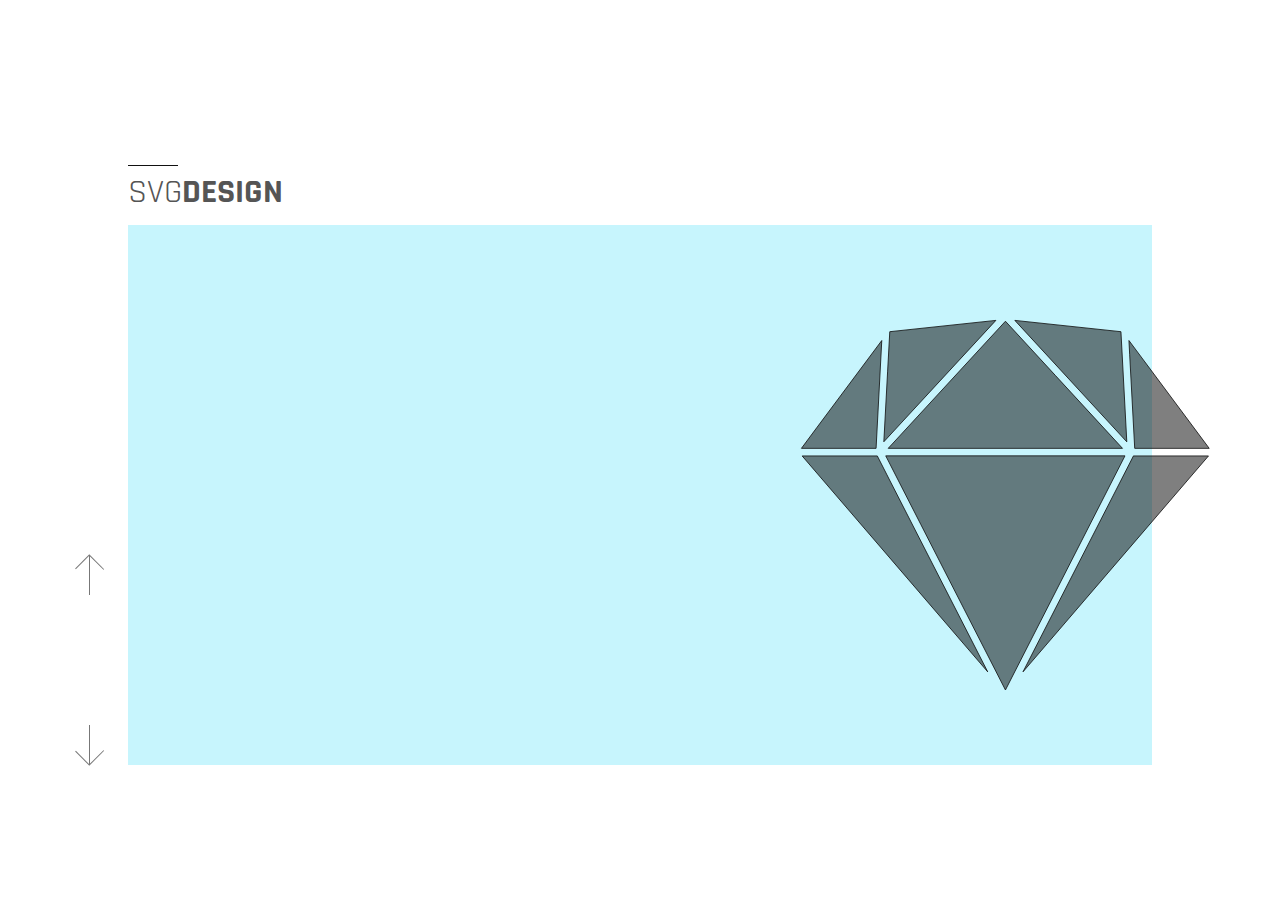
<file: animation/01/index.html>
<!DOCTYPE html>
<html lang="ko">
<head>
	<meta charset="UTF-8">
	<meta http-equiv="X-UA-Compatible" content="IE=edge">
	<meta name="viewport" content="width=device-width, initial-scale=1.0">
	<title>SVG</title>
	<link rel="shortcut icon" href="favicon.ico">
	<link rel="stylesheet" href="./scss/style.css">
	<link rel="stylesheet" href="./css/style.css">
	
</head>
<body>
	<main>
		<h1>SVG<strong>DESIGN</strong></h1>

		<a href="#" class="btnup">
			<span></span>
			<p>UP</p>
		</a>

		<a href="#" class="btndown">
			<span></span>
			<p>DOWN</p>
		</a>

		<ul class="panel">
			<li class='on' data-index='0'>
				<div class="bg">
					<div class="pic">
						<svg viewBox="0 0 512 512"><path d="M27.5 162.2L9 187.1h90.5l6.9-130.7-78.9 105.8zM396.3 45.7L267.7 32l135.7 147.2-7.1-133.5zM112.2 218.3l-11.2-22H9.9L234.8 458zm2-31.2h284l-81.5-88.5L256.3 33zm297.3 9.1L277.6 458l224.8-261.7h-90.9zM415.4 69L406 56.4l.9 17.3 6.1 113.4h90.3zM113.5 93.5l-4.6 85.6L244.7 32 116.1 45.7zm287.7 102.7h-290l42.4 82.9L256.3 480l144.9-283.8z"></path></svg>
					</div>
				</div>
			</li>
			<li data-index='1'>
				<div class="bg">
					<div class="pic">
						<svg viewBox="0 0 448 512"><path d="M319.5 114.7c-22.2-14-43.5-19.5-64.7-33.5-13-8.8-31.3-30-46.5-48.3-2.7 29.3-11.5 41.2-22 49.5-21.3 17-34.8 22.2-53.5 32.3C117 123 32 181.5 32 290.5 32 399.7 123.8 480 225.8 480 327.5 480 416 406 416 294c0-112.3-83-171-96.5-179.3zm2.5 325.6c-20.1 20.1-90.1 28.7-116.7 4.2-4.8-4.8.3-12 6.5-12 0 0 17 13.3 51.5 13.3 27 0 46-7.7 54.5-14 6.1-4.6 8.4 4.3 4.2 8.5zm-54.5-52.6c8.7-3.6 29-3.8 36.8 1.3 4.1 2.8 16.1 18.8 6.2 23.7-8.4 4.2-1.2-15.7-26.5-15.7-14.7 0-19.5 5.2-26.7 11-7 6-9.8 8-12.2 4.7-6-8.2 15.9-22.3 22.4-25zM360 405c-15.2-1-45.5-48.8-65-49.5-30.9-.9-104.1 80.7-161.3 42-38.8-26.6-14.6-104.8 51.8-105.2 49.5-.5 83.8 49 108.5 48.5 21.3-.3 61.8-41.8 81.8-41.8 48.7 0 23.3 109.3-15.8 106z"></path></svg>
					</div>
				</div>
			</li>
			<li data-index='2'>
				<div class="bg">
					<div class="pic">
						<svg viewBox="0 0 448 512"><path d="M439.55 236.05L244 40.45a28.87 28.87 0 0 0-40.81 0l-40.66 40.63 51.52 51.52c27.06-9.14 52.68 16.77 43.39 43.68l49.66 49.66c34.23-11.8 61.18 31 35.47 56.69-26.49 26.49-70.21-2.87-56-37.34L240.22 199v121.85c25.3 12.54 22.26 41.85 9.08 55a34.34 34.34 0 0 1-48.55 0c-17.57-17.6-11.07-46.91 11.25-56v-123c-20.8-8.51-24.6-30.74-18.64-45L142.57 101 8.45 235.14a28.86 28.86 0 0 0 0 40.81l195.61 195.6a28.86 28.86 0 0 0 40.8 0l194.69-194.69a28.86 28.86 0 0 0 0-40.81z"></path></svg>
					</div>
				</div>
			</li>
			<li data-index='3'>
				<div class="bg">
					<div class="pic">
						<svg viewBox="0 0 512 512"><path d="M459.37 151.716c.325 4.548.325 9.097.325 13.645 0 138.72-105.583 298.558-298.558 298.558-59.452 0-114.68-17.219-161.137-47.106 8.447.974 16.568 1.299 25.34 1.299 49.055 0 94.213-16.568 130.274-44.832-46.132-.975-84.792-31.188-98.112-72.772 6.498.974 12.995 1.624 19.818 1.624 9.421 0 18.843-1.3 27.614-3.573-48.081-9.747-84.143-51.98-84.143-102.985v-1.299c13.969 7.797 30.214 12.67 47.431 13.319-28.264-18.843-46.781-51.005-46.781-87.391 0-19.492 5.197-37.36 14.294-52.954 51.655 63.675 129.3 105.258 216.365 109.807-1.624-7.797-2.599-15.918-2.599-24.04 0-57.828 46.782-104.934 104.934-104.934 30.213 0 57.502 12.67 76.67 33.137 23.715-4.548 46.456-13.32 66.599-25.34-7.798 24.366-24.366 44.833-46.132 57.827 21.117-2.273 41.584-8.122 60.426-16.243-14.292 20.791-32.161 39.308-52.628 54.253z"></path></svg>
					</div>
				</div>
			</li>
		</ul>
	</main>
	<script src="./main.js"></script>	
</body>
</html>
</file>
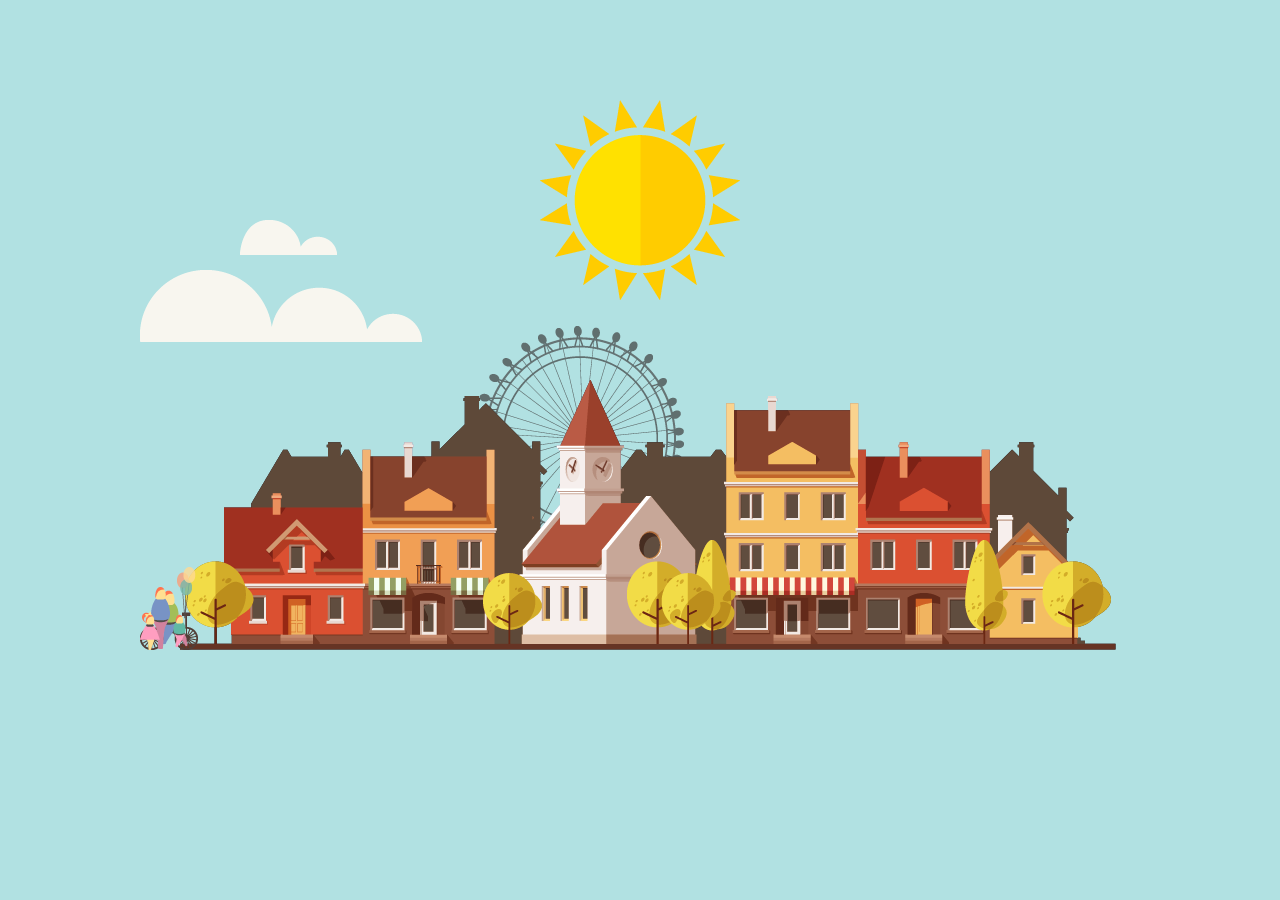
<file: animation/02/index.html>
<!DOCTYPE html>
<html lang="en">
<head>
    <meta charset="UTF-8">
    <meta http-equiv="X-UA-Compatible" content="IE=edge">
    <meta name="viewport" content="width=device-width, initial-scale=1.0">
    <title>town</title>
    <link rel="stylesheet" href="css/style.css">
</head>
<body>
    <section>
        <article class="sky">
            <img src="./img/sun.png" alt="sun" class="sun">
            <img src="./img/cloud1.png" alt="cloud1" class="cloud1">
            <img src="./img/cloud2.png" alt="cloud2" class="cloud2">
        </article>

        <article class="town">
            <img src="./img/circle.png" alt="circle" class="circle">
            <img src="./img/town_night.png" alt="town_night" class="night">
            <img src="./img/town_day.png" alt="town_day" class="day">
        </article>

        <article class="people">
            <img src="./img/man.png" alt="man" class="man">
            <img src="./img/family.png" alt="family" class="family">
        </article>
    </section>
</body>
</html>
</file>
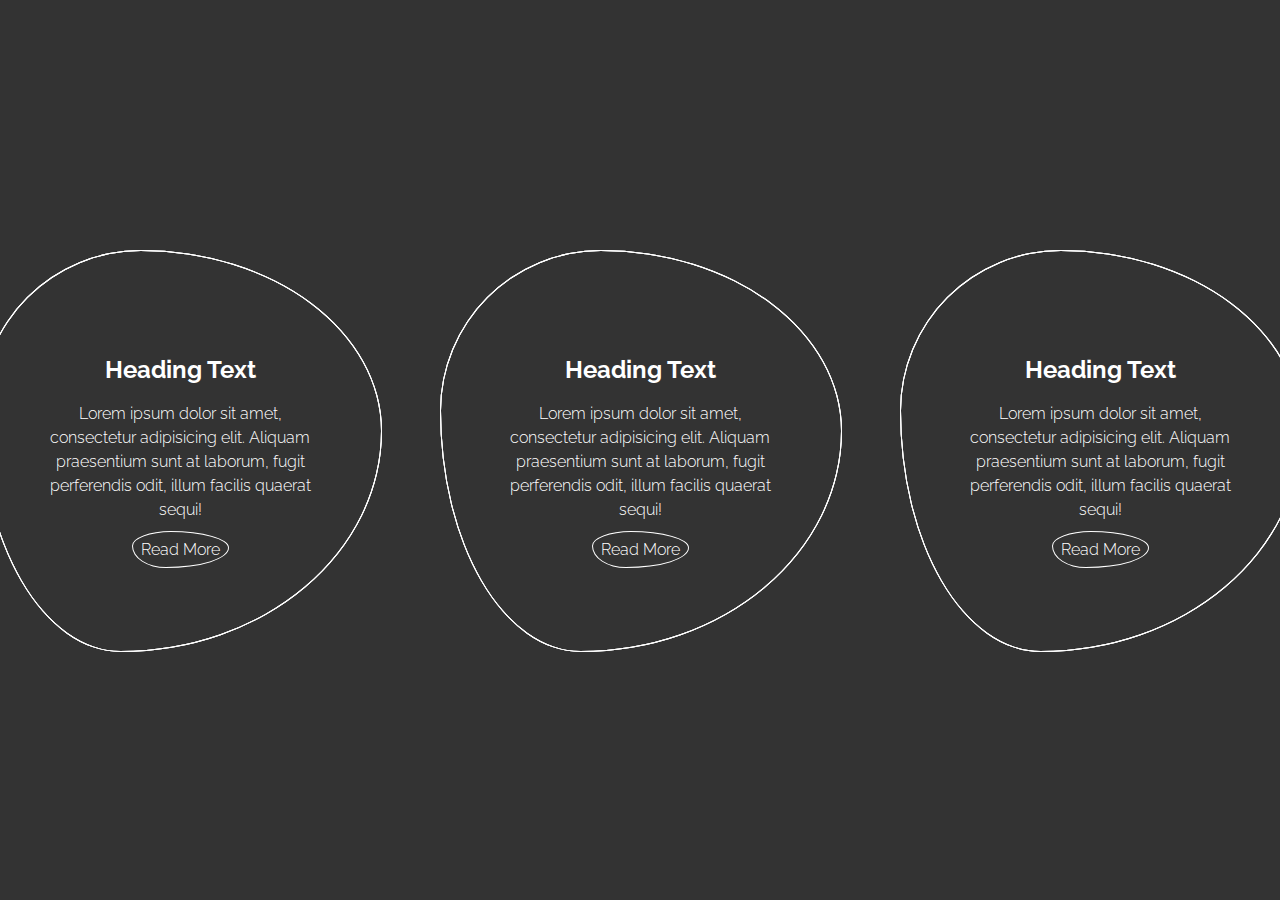
<file: portfolio/practical-coding/animation/01/index.html>
<!DOCTYPE html>
<html lang="ko">
<head>
  <meta charset="UTF-8">
  <title>3) 더블 보더 레디어스 애니메이션 - 03</title>
  <link rel="stylesheet" href="style.css">
</head>
<body>

  <div class="container">
    <div class="square">
      <span></span>
      <span></span>
      <span></span>
      <div>
        <h2>Heading Text</h2>
        <p>
          Lorem ipsum dolor sit amet, consectetur adipisicing elit. Aliquam praesentium sunt at laborum, fugit perferendis odit, illum facilis quaerat sequi!
        </p>
        <a href="#none">Read More</a>
      </div>
    </div>
    <div class="square">
      <span></span>
      <span></span>
      <span></span>
      <div>
        <h2>Heading Text</h2>
        <p>
          Lorem ipsum dolor sit amet, consectetur adipisicing elit. Aliquam praesentium sunt at laborum, fugit perferendis odit, illum facilis quaerat sequi!
        </p>
        <a href="#none">Read More</a>
      </div>
    </div>
    <div class="square">
      <span></span>
      <span></span>
      <span></span>
      <div>
        <h2>Heading Text</h2>
        <p>
          Lorem ipsum dolor sit amet, consectetur adipisicing elit. Aliquam praesentium sunt at laborum, fugit perferendis odit, illum facilis quaerat sequi!
        </p>
        <a href="#none">Read More</a>
      </div>
    </div>
  </div>
  
</body>
</html>
</file>
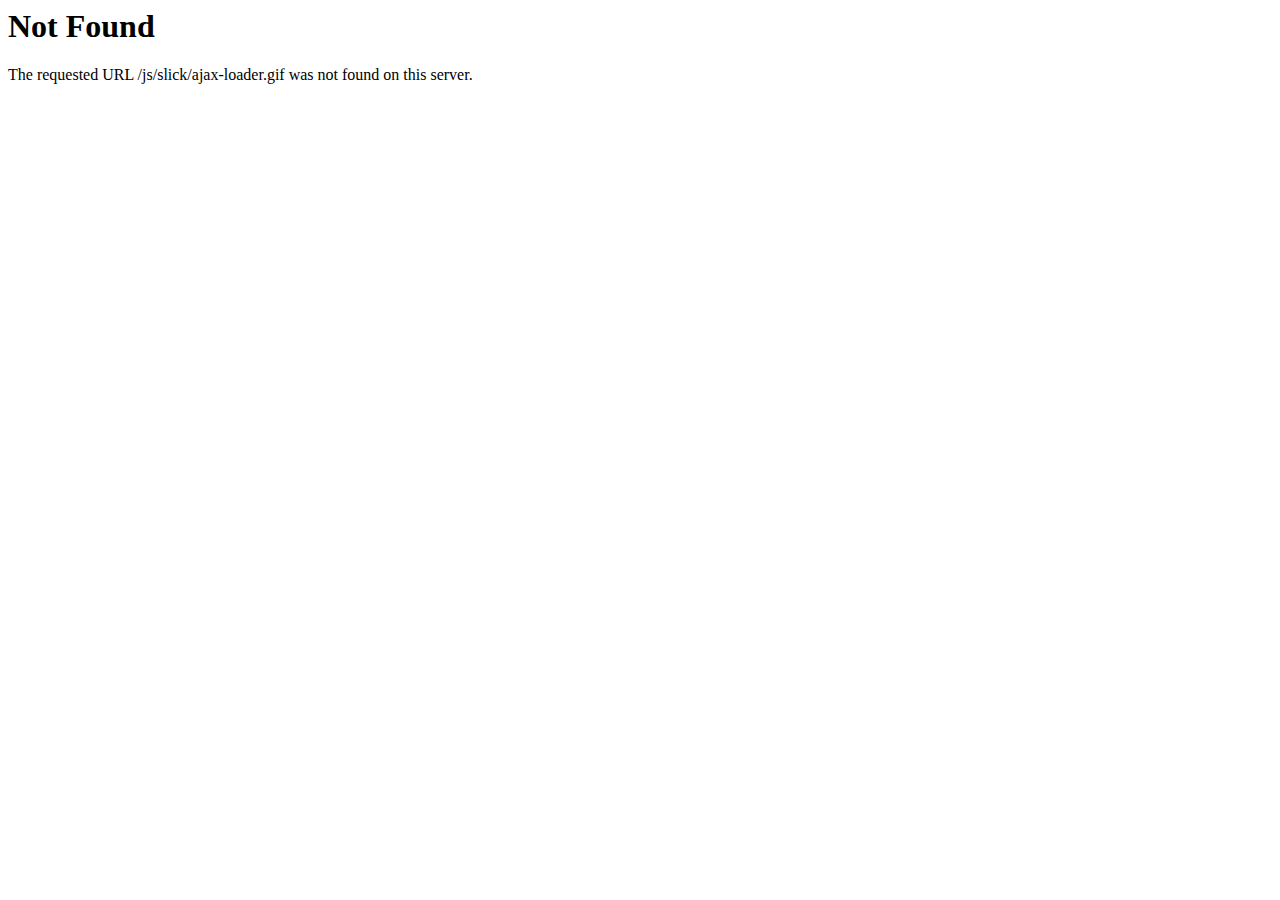
<file: js/slick/ajax-loader.html>
<!DOCTYPE HTML PUBLIC "-//IETF//DTD HTML 2.0//EN">
<html><head>
<title>404 Not Found</title>
</head><body>
<h1>Not Found</h1>
<p>The requested URL /js/slick/ajax-loader.gif was not found on this server.</p>
</body></html>
</file>
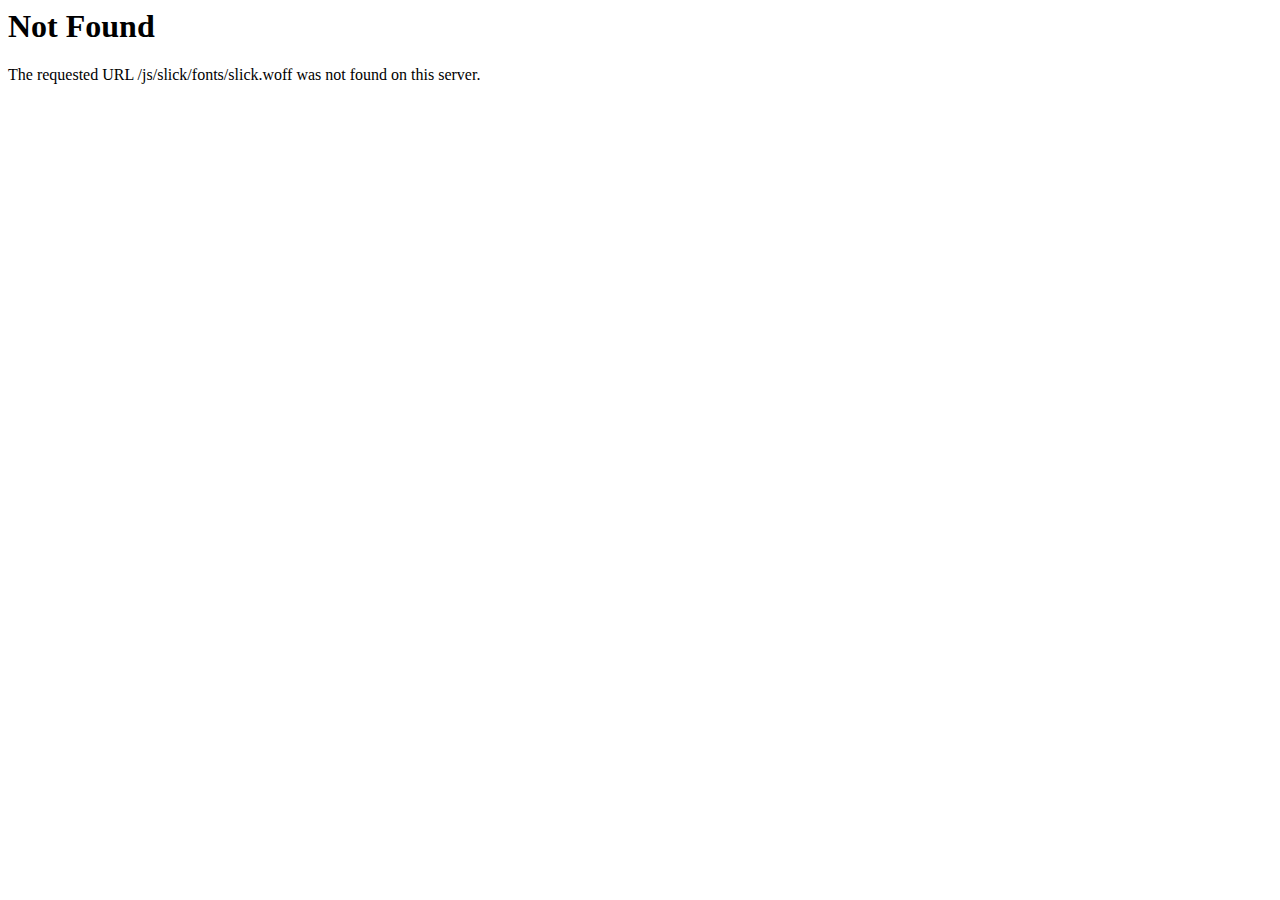
<file: js/slick/fonts/slick-2.html>
<!DOCTYPE HTML PUBLIC "-//IETF//DTD HTML 2.0//EN">
<html><head>
<title>404 Not Found</title>
</head><body>
<h1>Not Found</h1>
<p>The requested URL /js/slick/fonts/slick.woff was not found on this server.</p>
</body></html>
</file>
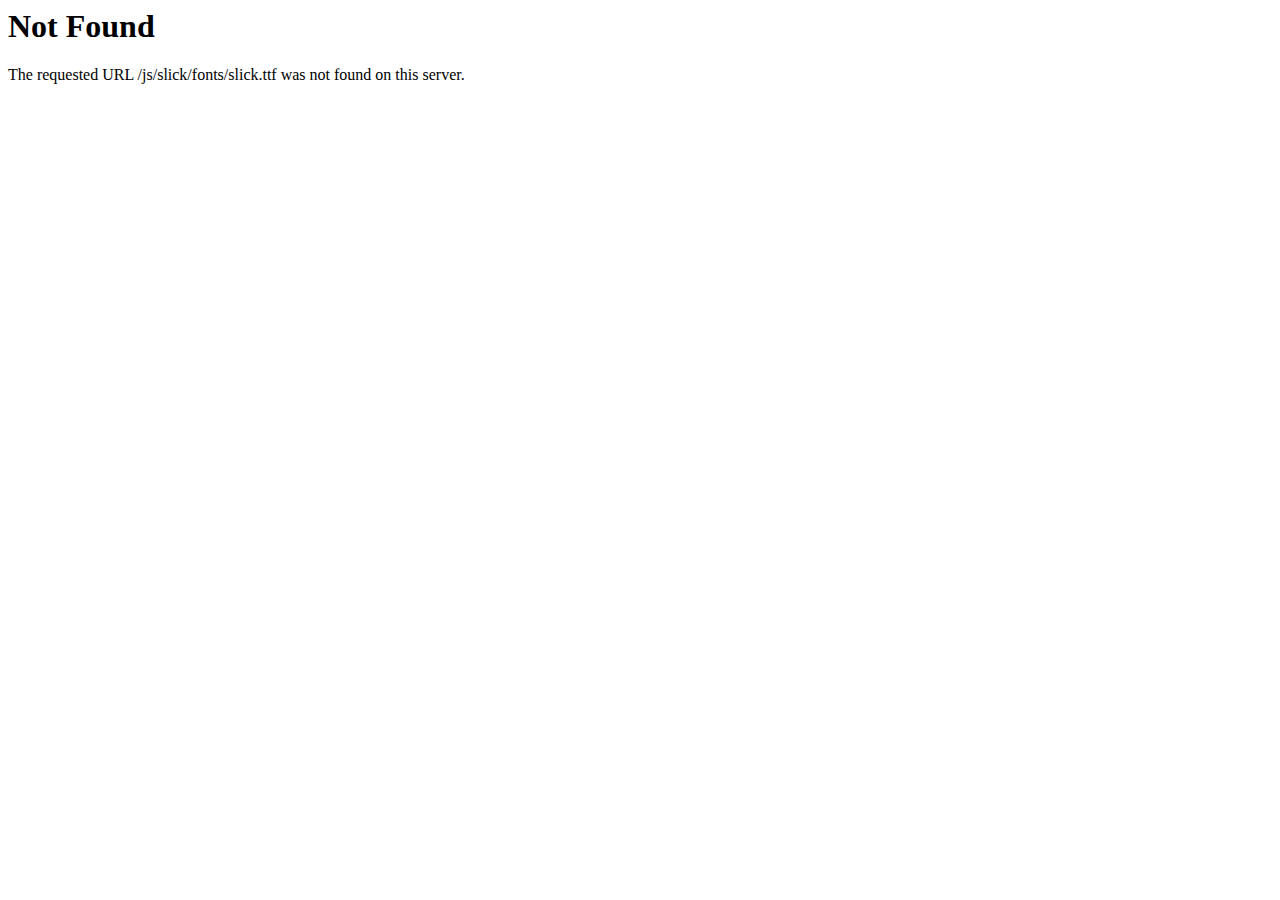
<file: js/slick/fonts/slick-3.html>
<!DOCTYPE HTML PUBLIC "-//IETF//DTD HTML 2.0//EN">
<html><head>
<title>404 Not Found</title>
</head><body>
<h1>Not Found</h1>
<p>The requested URL /js/slick/fonts/slick.ttf was not found on this server.</p>
</body></html>
</file>
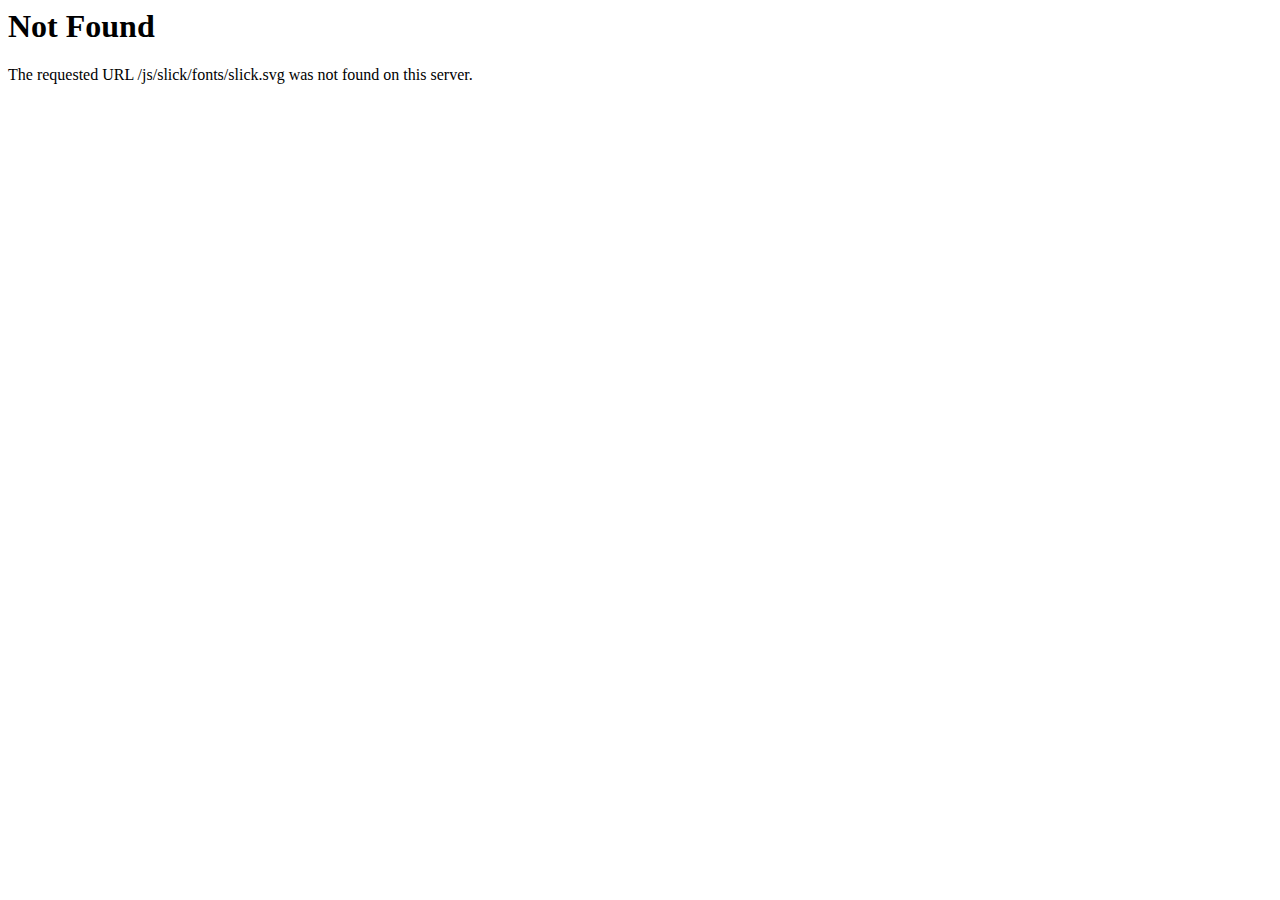
<file: js/slick/fonts/slick-4.html>
<!DOCTYPE HTML PUBLIC "-//IETF//DTD HTML 2.0//EN">
<html><head>
<title>404 Not Found</title>
</head><body>
<h1>Not Found</h1>
<p>The requested URL /js/slick/fonts/slick.svg was not found on this server.</p>
</body></html>
</file>
<file: animation/01/scss/style.css>
@import url("https://fonts.googleapis.com/css2?family=Orbitron&family=Rajdhani:wght@300&display=swap");
* {
  margin: 0px;
  padding: 0px;
  box-sizing: border-box;
}

ul, ol {
  list-style: none;
}

a {
  text-decoration: none;
}

body {
  width: 100%;
  height: 100vh;
  overflow: hidden;
  padding: 25vh 10vw 15vh;
}
body main {
  width: 100%;
  height: 100%;
  position: relative;
}
body main h1 {
  position: absolute;
  left: 0px;
  top: -50px;
  font: 34px/1 "Rajdhani";
  color: #555;
}
body main h1:before {
  content: "";
  display: block;
  width: 50px;
  height: 1px;
  background: #111;
  position: absolute;
  left: 0px;
  top: -10px;
}
body main .btnup {
  display: block;
  width: 61px;
  height: 50px;
  position: absolute;
  left: -70px;
  bottom: 160px;
}
body main .btnup:before, body main .btnup:after {
  content: "";
  display: block;
  width: 1px;
  height: 20px;
  background: #777;
  position: absolute;
  top: 0;
  left: 50%;
  transform-origin: right top;
  transition: 0.5s 0.2s;
}
body main .btnup:before {
  transform: rotate(45deg);
}
body main .btnup:after {
  transform: rotate(-45deg);
}
body main .btnup span {
  display: block;
  width: 1px;
  height: 40px;
  background: #777;
  position: absolute;
  top: 0px;
  left: 50%;
  transition: 0.5s;
}
body main .btnup p {
  font: 12px/1 "orbitron";
  color: #111;
  text-align: center;
  letter-spacing: 2px;
  position: absolute;
  top: 100%;
  left: 50%;
  transform: translateX(-50%);
  opacity: 0;
  transition: 0.5s;
}
body main .btnup:hover:before {
  transform: rotate(45deg) translateY(-40px);
  opacity: 0;
}
body main .btnup:hover:after {
  transform: rotate(-45deg) translateY(-40px);
  opacity: 0;
}
body main .btnup:hover span {
  transform: translateY(-40px);
  opacity: 0;
}
body main .btnup:hover p {
  top: 50%;
  opacity: 1;
}
body main .btndown {
  display: block;
  width: 61px;
  height: 50px;
  position: absolute;
  left: -70px;
  bottom: 0;
}
body main .btndown::before, body main .btndown::after {
  content: "";
  display: block;
  width: 1px;
  height: 20px;
  background: #777;
  position: absolute;
  bottom: 0;
  left: 50%;
  transform-origin: right bottom;
  transition: 0.5s 0.2s;
}
body main .btndown::before {
  transform: rotate(-45deg);
}
body main .btndown::after {
  transform: rotate(45deg);
}
body main .btndown span {
  display: block;
  width: 1px;
  height: 40px;
  background: #777;
  position: absolute;
  bottom: 0;
  left: 50%;
  transition: 0.5s;
}
body main .btndown p {
  font: 12px/1 "orbitron";
  color: #111;
  text-align: center;
  letter-spacing: 2px;
  position: absolute;
  top: 0%;
  left: 50%;
  transform: translate(-50%, -50%);
  opacity: 0;
  transition: 0.5s 0.4s;
}
body main .btndown:hover::before {
  transform: rotate(-45deg) translateY(40px);
  opacity: 0;
}
body main .btndown:hover::after {
  transform: rotate(45deg) translateY(40px);
  opacity: 0;
}
body main .btndown:hover span {
  transform: translateY(40px);
  opacity: 0;
}
body main .btndown:hover p {
  top: 50%;
  opacity: 1;
}
body main .panel {
  width: 100%;
  height: 100%;
  position: relative;
}
body main .panel li {
  width: 100%;
  height: 100%;
  position: absolute;
  top: 0;
  left: 0;
  perspective: 400px;
}
body main .panel li .bg {
  width: 100%;
  height: 100%;
  position: absolute;
  top: 0;
  left: 0;
  opacity: 0;
  transition: 0.8s;
}
body main .panel li .bg .pic {
  width: 33vw;
  position: absolute;
  bottom: 5vh;
  right: -5vw;
}
body main .panel li .bg .pic path {
  stroke: #111;
  stroke-width: 1;
  fill: rgba(0, 0, 0, 0);
  stroke-dasharray: 2400;
  stroke-dashoffset: 2400;
  transition: stroke-dashoffset 2s 0.5s, fill 0.5s 1.5s;
}
body main .panel li:nth-of-type(1) .bg {
  background: rgb(199, 245, 253);
}
body main .panel li:nth-of-type(2) .bg {
  background: rgb(186, 255, 213);
}
body main .panel li:nth-of-type(3) .bg {
  background: rgb(240, 255, 200);
}
body main .panel li:nth-of-type(4) .bg {
  background: rgb(255, 209, 251);
}
body main .panel li.on .bg {
  opacity: 1;
  transform: translateY(0%) rotateX(0deg);
}
body main .panel li.on .bg path {
  fill: rgba(0, 0, 0, 0.5);
  stroke-dashoffset: 0;
}
body main .panel li.up .bg {
  opacity: 0;
  transform: translateY(-80%) rotateX(50deg);
}
body main .panel li.down .bg {
  opacity: 0;
  transform: translateY(80%) rotateX(-50deg);
}/*# sourceMappingURL=style.css.map */
</file>
<file: animation/01/css/style.css>
@import url("https://fonts.googleapis.com/css2?family=Orbitron&family=Rajdhani:wght@300&display=swap");
* {
  margin: 0px;
  padding: 0px;
  box-sizing: border-box;
}

ul, ol {
  list-style: none;
}

a {
  text-decoration: none;
}

body {
  width: 100%;
  height: 100vh;
  overflow: hidden;
  padding: 25vh 10vw 15vh;
}
body main {
  width: 100%;
  height: 100%;
  position: relative;
}
body main h1 {
  position: absolute;
  left: 0px;
  top: -50px;
  font: 34px/1 "Rajdhani";
  color: #555;
}
body main h1:before {
  content: "";
  display: block;
  width: 50px;
  height: 1px;
  background: #111;
  position: absolute;
  left: 0px;
  top: -10px;
}
body main .btnup {
  display: block;
  width: 61px;
  height: 50px;
  position: absolute;
  left: -70px;
  bottom: 160px;
}
body main .btnup:before, body main .btnup:after {
  content: "";
  display: block;
  width: 1px;
  height: 20px;
  background: #777;
  position: absolute;
  top: 0;
  left: 50%;
  transform-origin: right top;
  transition: 0.5s 0.2s;
}
body main .btnup:before {
  transform: rotate(45deg);
}
body main .btnup:after {
  transform: rotate(-45deg);
}
body main .btnup span {
  display: block;
  width: 1px;
  height: 40px;
  background: #777;
  position: absolute;
  top: 0px;
  left: 50%;
  transition: 0.5s;
}
body main .btnup p {
  font: 12px/1 "orbitron";
  color: #111;
  text-align: center;
  letter-spacing: 2px;
  position: absolute;
  top: 100%;
  left: 50%;
  transform: translateX(-50%);
  opacity: 0;
  transition: 0.5s;
}
body main .btnup:hover:before {
  transform: rotate(45deg) translateY(-40px);
  opacity: 0;
}
body main .btnup:hover:after {
  transform: rotate(-45deg) translateY(-40px);
  opacity: 0;
}
body main .btnup:hover span {
  transform: translateY(-40px);
  opacity: 0;
}
body main .btnup:hover p {
  top: 50%;
  opacity: 1;
}
body main .btndown {
  display: block;
  width: 61px;
  height: 50px;
  position: absolute;
  left: -70px;
  bottom: 0;
}
body main .btndown::before, body main .btndown::after {
  content: "";
  display: block;
  width: 1px;
  height: 20px;
  background: #777;
  position: absolute;
  bottom: 0;
  left: 50%;
  transform-origin: right bottom;
  transition: 0.5s 0.2s;
}
body main .btndown::before {
  transform: rotate(-45deg);
}
body main .btndown::after {
  transform: rotate(45deg);
}
body main .btndown span {
  display: block;
  width: 1px;
  height: 40px;
  background: #777;
  position: absolute;
  bottom: 0;
  left: 50%;
  transition: 0.5s;
}
body main .btndown p {
  font: 12px/1 "orbitron";
  color: #111;
  text-align: center;
  letter-spacing: 2px;
  position: absolute;
  top: 0%;
  left: 50%;
  transform: translate(-50%, -50%);
  opacity: 0;
  transition: 0.5s 0.4s;
}
body main .btndown:hover::before {
  transform: rotate(-45deg) translateY(40px);
  opacity: 0;
}
body main .btndown:hover::after {
  transform: rotate(45deg) translateY(40px);
  opacity: 0;
}
body main .btndown:hover span {
  transform: translateY(40px);
  opacity: 0;
}
body main .btndown:hover p {
  top: 50%;
  opacity: 1;
}
body main .panel {
  width: 100%;
  height: 100%;
  position: relative;
}
body main .panel li {
  width: 100%;
  height: 100%;
  position: absolute;
  top: 0;
  left: 0;
  perspective: 400px;
}
body main .panel li .bg {
  width: 100%;
  height: 100%;
  position: absolute;
  top: 0;
  left: 0;
  opacity: 0;
  transition: 0.8s;
}
body main .panel li .bg .pic {
  width: 33vw;
  position: absolute;
  bottom: 5vh;
  right: -5vw;
}
body main .panel li .bg .pic path {
  stroke: #111;
  stroke-width: 1;
  fill: rgba(0, 0, 0, 0);
  stroke-dasharray: 2400;
  stroke-dashoffset: 2400;
  transition: stroke-dashoffset 2s 0.5s, fill 0.5s 1.5s;
}
body main .panel li:nth-of-type(1) .bg {
  background: rgb(199, 245, 253);
}
body main .panel li:nth-of-type(2) .bg {
  background: rgb(186, 255, 213);
}
body main .panel li:nth-of-type(3) .bg {
  background: rgb(240, 255, 200);
}
body main .panel li:nth-of-type(4) .bg {
  background: rgb(255, 209, 251);
}
body main .panel li.on .bg {
  opacity: 1;
  transform: translateY(0%) rotateX(0deg);
}
body main .panel li.on .bg path {
  fill: rgba(0, 0, 0, 0.5);
  stroke-dashoffset: 0;
}
body main .panel li.up .bg {
  opacity: 0;
  transform: translateY(-80%) rotateX(50deg);
}
body main .panel li.down .bg {
  opacity: 0;
  transform: translateY(80%) rotateX(-50deg);
}/*# sourceMappingURL=style.css.map */
</file>
<file: animation/02/css/style.css>
@charset "utf-8";
@import url('https://fonts.googleapis.com/css?family=Poiret+One');



*{ margin: 0; padding: 0;}

body{width: 100%; height: 100vh; overflow: hidden; background: #b1e1e2; animation: sky linear 20s infinite;}

section{ width: 1000px; height: 400px; position: absolute; top: 50%; left: 50%; margin-top: -200px; margin-left: -500px;}



/* section arcticle.sky */
section article.sky{ width: 100%; height: 100%; position: absolute; left: 0; top: 0;}
section article.sky .sun{position: absolute; left: 50%; margin-left: -100px; top: -150px; transform-origin: center 500px; animation: sun linear 20s infinite;}
section article.sky .cloud1{ position: absolute; top: -30px; left: 10%; animation: object linear 10s infinite;}
section article.sky .cloud2{position: absolute; top: 20px; left: 0; animation: object linear 20s infinite;}


/* section article.town */
section article.town .circle{ position: absolute; bottom: 104px; left: 50%; margin-left: -165px; opacity: 0.7; animation: rotation linear 20s infinite; }
section article.town .night{position: absolute; bottom: 0; left: 40px;}
section article.town .day{position: absolute; bottom: 0; left: 40px; animation: day 20s linear infinite;} 

/* section article.people */
section article.people{width: 100%; height: 100%; position: absolute; top: 0; left: 0; animation: day linear infinite 20s;}
section article.people .man{position: absolute; left: 0; bottom: 0; animation: object linear 8s infinite;}
section article.people .family{position: absolute; left: 0; bottom: 0; animation: object linear 15s infinite;}



/* circle */
@keyframes rotation{
	0%{transform: rotate(0deg);}
	100%{transform: rotate(360deg);}
}

/* sun */
@keyframes sun{
	0%{transform: rotate(-90deg); opacity: 0;}
	25%{transform: rotate(-30deg); opacity: 1;}
	50%{transform: rotate(30deg); opacity: 1;}
	75%{transform: rotate(90deg); opacity: 0;}
	100%{transform: rotate(-90deg); opacity: 0;}
}

/* cloud */
@keyframes sky{
	0% {background: #b08fcc;}
	25% {background: #b1e1e2;}
	50% {background: #fcd2e2;}
	75% {background: #636888;}
	100% {background: #b08fcc;}
}


/* day */
@keyframes day{
	0% {opacity: 0;}
	25% {opacity: 1;}
	50% {opacity: 1;}
	75% {opacity: 0;}
	100% {opacity: 0;}
}

/* object */
@keyframes object{
	0%{left: 0; opacity: 0;}
	10%{opacity: 1;}
	80%{opacity: 1;}
	100%{left: 90%; opacity: 0;}
}
</file>
<file: portfolio/practical-coding/animation/01/style.css>
/* Google Web Font */
@import url('https://fonts.googleapis.com/css?family=Raleway&display=swap');

body {
  font-family: 'Raleway', sans-serif;
  line-height: 1.5em;
  margin: 0;
  font-weight: 300;
  background-color: #333;
  display: flex;
  justify-content: center;
  align-items: center;
  height: 100vh;
}
a {
  text-decoration: none;
}

.container {
  display: flex;
}
.square {
  width: 400px;
  height: 400px;
  position: relative;
  margin: 30px;
}
.square span {
  position: absolute;
  width: inherit;
  height: inherit;
  border: 1px solid #fff;
  border-radius: 40% 60% 65% 35% / 40% 45% 55% 60%;
  transition: 0.5s;
}
.square:nth-child(1):hover span {
  background-color: crimson;
  border: none;
}
.square:nth-child(2):hover span {
  background-color: dodgerblue;
  border: none;
}
.square:nth-child(3):hover span {
  background-color: yellowgreen;
  border: none;
}
.square span:nth-child(1) {
  animation: circle 6s linear infinite;
}
.square span:nth-child(2) {
  animation: circle 4s linear infinite;
  animation-direction: reverse;
}
.square span:nth-child(3) {
  animation: circle 10s linear infinite;
}
.square:hover span:nth-child(1) {
  opacity: 0.3;
}
.square:hover span:nth-child(2) {
  opacity: 0.6;
}
.square:hover span:nth-child(3) {
  opacity: 0.8;
}

.square div {
  /*border: 1px solid red;*/
  position: absolute;
  position: absolute;
  top: 50%;
  left: 50%;
  transform: translate(-50%, -50%);
  width: 70%;
  text-align: center;
  color: #fff;
}
.square div a {
  color: #fff;
  border-radius: 40% 60% 65% 35% / 40% 45% 55% 60%;
  border: 1px solid #fff;
  padding: 8px;
}

@keyframes circle {
  0% {
    transform: rotate(0);
  }
  100% {
    transform: rotate(360deg);
  }
}
</file>
